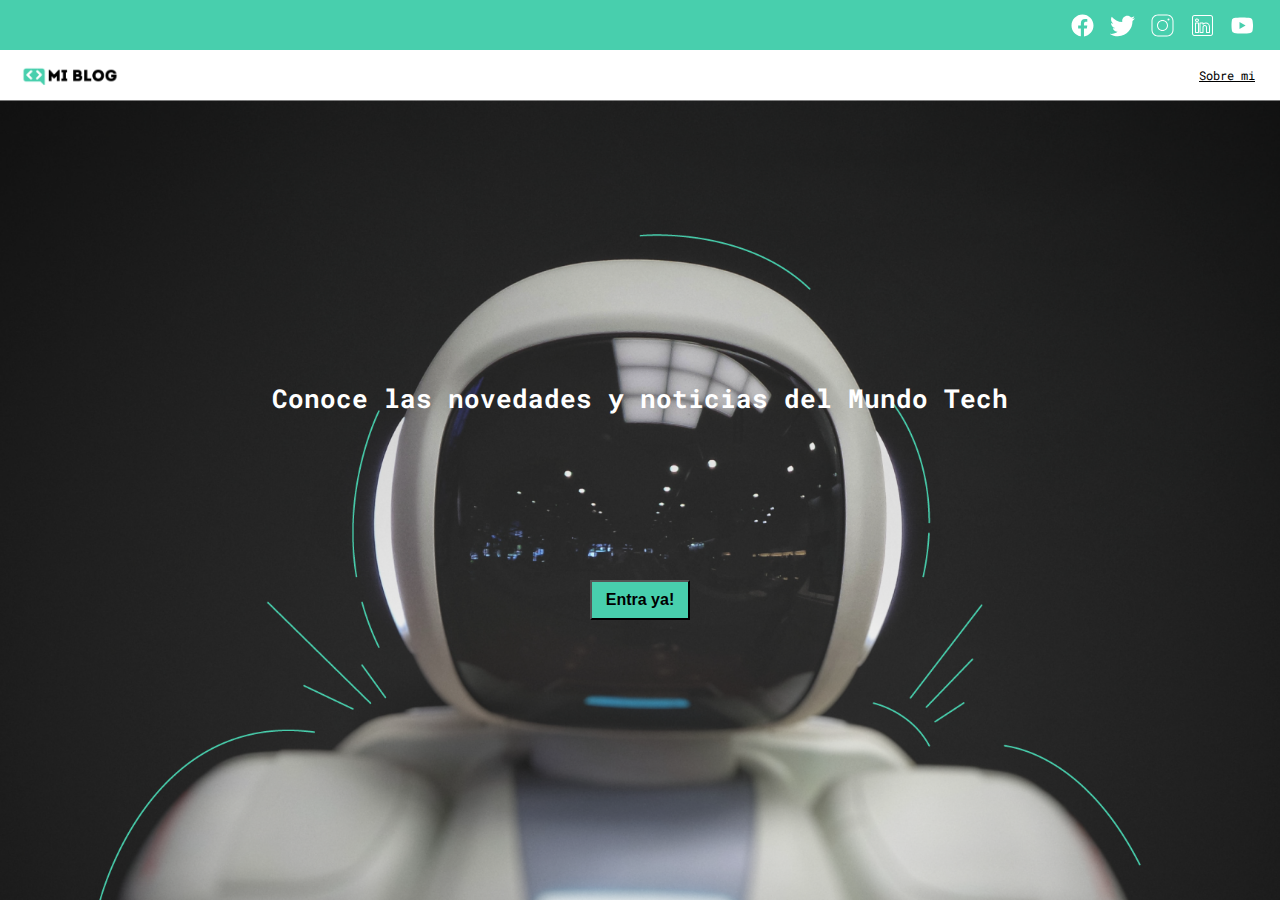
<file: index.html>
<!DOCTYPE html>
<html lang="en">

<head>
   <meta charset="UTF-8">
   <meta name="viewport" content="width=device-width, initial-scale=1.0">
   <meta http-equiv="X-UA-Compatible" content="ie=edge">
   <meta name="description" content="Blog Personal">
   <title>Mi Blog</title>
   <link rel="stylesheet" href="./css/main.css">
   <link rel="stylesheet" href="./css/responsive.css" media="(min-width: 768px)">
   <link rel="shortcut icon" href="./assets/icons/icon.svg" type="image/x-icon">
   <link rel="preconnect" href="https://fonts.googleapis.com">
   <link rel="preconnect" href="https://fonts.gstatic.com" crossorigin>
   <link href="https://fonts.googleapis.com/css2?family=Roboto+Mono:wght@300;500;700&display=swap" rel="stylesheet">
</head>

<body>
   <header>
      <section class="header-icons-container">
         <div class="icons">
            <a class="facebook" href=""></a>
            <a class="twitter" href=""></a>
            <a class="instagram" href=""></a>
            <a class="linkedin" href=""></a>
            <a class="youtube" href=""></a>
         </div>
      </section>
      <nav>
         <section class="nav-logo-container">
            <a href="./index.html"></a>
         </section>
         <section class="nav-profile-link">
            <a href="./profile.html">Sobre mi</a>
         </section>
      </nav>
   </header>
   <main class="main-image">
      <h1>Conoce las novedades y noticias del Mundo Tech</h1>
      <button><a href="./blogs.html">Entra ya!</a></button>
   </main>
</body>

</html>
</file>
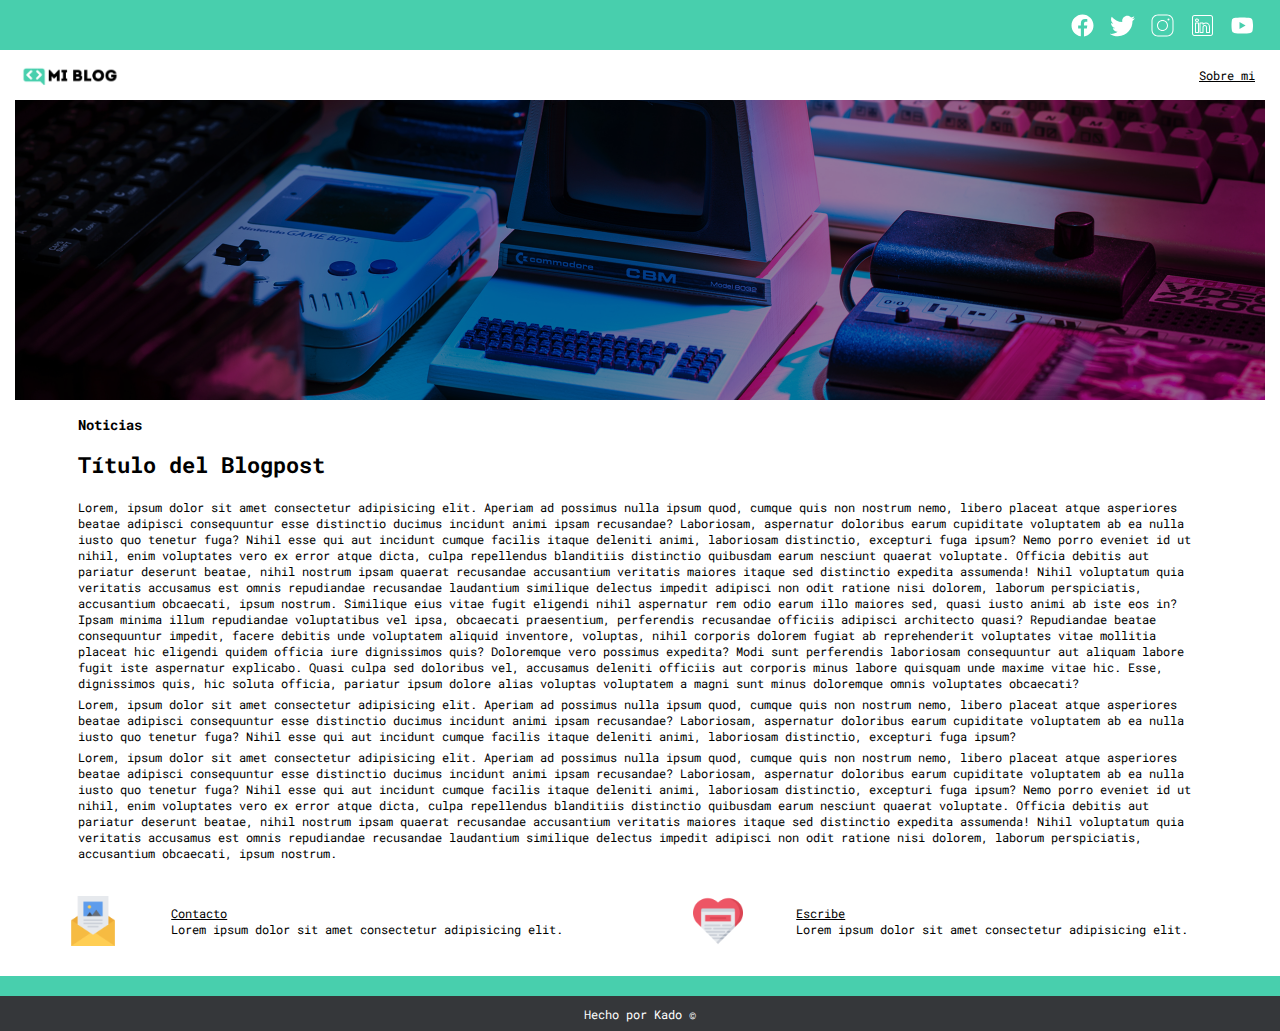
<file: blog.html>
<!DOCTYPE html>
<html lang="en">

<head>
   <meta charset="UTF-8">
   <meta name="viewport" content="width=device-width, initial-scale=1.0">
   <meta http-equiv="X-UA-Compatible" content="ie=edge">
   <meta name="description" content="Blog Personal">
   <title>Mi Blog</title>
   <link rel="stylesheet" href="./css/main.css">
   <link rel="stylesheet" href="./css/responsive.css" media="(min-width: 768px)">
   <link rel="shortcut icon" href="./assets/icons/icon.svg" type="image/x-icon">
   <link rel="preconnect" href="https://fonts.googleapis.com">
   <link rel="preconnect" href="https://fonts.gstatic.com" crossorigin>
   <link href="https://fonts.googleapis.com/css2?family=Roboto+Mono:wght@300;500;700&display=swap" rel="stylesheet">
</head>

<body>
   <header>
      <section class="header-icons-container">
         <div class="icons">
            <a class="facebook" href=""></a>
            <a class="twitter" href=""></a>
            <a class="instagram" href=""></a>
            <a class="linkedin" href=""></a>
            <a class="youtube" href=""></a>
         </div>
      </section>
      <nav>
         <section class="nav-logo-container">
            <a href="./index.html"></a>
         </section>
         <section class="nav-profile-link">
            <a href="./profile.html">Sobre mi</a>
         </section>
      </nav>
   </header>
   <main class="main-blog-principal">
      <figure class="blog-principal-image">
         <img src="./assets/image/main-news-img.jpg" alt="Imagen principal del blog">
      </figure>
      <section class="blog-principal-notice">
         <h3>Noticias</h3>
         <h2>Título del Blogpost</h2>
         <p>Lorem, ipsum dolor sit amet consectetur adipisicing elit. Aperiam ad possimus nulla ipsum quod, cumque quis
            non nostrum nemo, libero placeat atque asperiores beatae adipisci consequuntur esse distinctio ducimus
            incidunt animi ipsam recusandae? Laboriosam, aspernatur doloribus earum cupiditate voluptatem ab ea nulla
            iusto quo tenetur fuga? Nihil esse qui aut incidunt cumque facilis itaque deleniti animi, laboriosam
            distinctio, excepturi fuga ipsum? Nemo porro eveniet id ut nihil, enim voluptates vero ex error atque dicta,
            culpa repellendus blanditiis distinctio quibusdam earum nesciunt quaerat voluptate. Officia debitis aut
            pariatur deserunt beatae, nihil nostrum ipsam quaerat recusandae accusantium veritatis maiores itaque sed
            distinctio expedita assumenda! Nihil voluptatum quia veritatis accusamus est omnis repudiandae recusandae
            laudantium similique delectus impedit adipisci non odit ratione nisi dolorem, laborum perspiciatis,
            accusantium obcaecati, ipsum nostrum. Similique eius vitae fugit eligendi nihil aspernatur rem odio earum
            illo maiores sed, quasi iusto animi ab iste eos in? Ipsam minima illum repudiandae voluptatibus vel ipsa,
            obcaecati praesentium, perferendis recusandae officiis adipisci architecto quasi? Repudiandae beatae
            consequuntur impedit, facere debitis unde voluptatem aliquid inventore, voluptas, nihil corporis dolorem
            fugiat ab reprehenderit voluptates vitae mollitia placeat hic eligendi quidem officia iure dignissimos quis?
            Doloremque vero possimus expedita? Modi sunt perferendis laboriosam consequuntur aut aliquam labore fugit
            iste aspernatur explicabo. Quasi culpa sed doloribus vel, accusamus deleniti officiis aut corporis minus
            labore quisquam unde maxime vitae hic. Esse, dignissimos quis, hic soluta officia, pariatur ipsum dolore
            alias voluptas voluptatem a magni sunt minus doloremque omnis voluptates obcaecati?</p>
         <p>Lorem, ipsum dolor sit amet consectetur adipisicing elit. Aperiam ad possimus nulla ipsum quod, cumque quis
            non nostrum nemo, libero placeat atque asperiores beatae adipisci consequuntur esse distinctio ducimus
            incidunt animi ipsam recusandae? Laboriosam, aspernatur doloribus earum cupiditate voluptatem ab ea nulla
            iusto quo tenetur fuga? Nihil esse qui aut incidunt cumque facilis itaque deleniti animi, laboriosam
            distinctio, excepturi fuga ipsum? </p>
         <p>Lorem, ipsum dolor sit amet consectetur adipisicing elit. Aperiam ad possimus nulla ipsum quod, cumque quis
            non nostrum nemo, libero placeat atque asperiores beatae adipisci consequuntur esse distinctio ducimus
            incidunt animi ipsam recusandae? Laboriosam, aspernatur doloribus earum cupiditate voluptatem ab ea nulla
            iusto quo tenetur fuga? Nihil esse qui aut incidunt cumque facilis itaque deleniti animi, laboriosam
            distinctio, excepturi fuga ipsum? Nemo porro eveniet id ut nihil, enim voluptates vero ex error atque dicta,
            culpa repellendus blanditiis distinctio quibusdam earum nesciunt quaerat voluptate. Officia debitis aut
            pariatur deserunt beatae, nihil nostrum ipsam quaerat recusandae accusantium veritatis maiores itaque sed
            distinctio expedita assumenda! Nihil voluptatum quia veritatis accusamus est omnis repudiandae recusandae
            laudantium similique delectus impedit adipisci non odit ratione nisi dolorem, laborum perspiciatis,
            accusantium obcaecati, ipsum nostrum. </p>
      </section>
      <section class="blog-principal-contact">
         <div>
            <figure>
               <img src="./assets/icons/newsletter.png" alt="">
            </figure>
            <div>
               <a href="">Contacto</a>
               <p>Lorem ipsum dolor sit amet consectetur adipisicing elit.</p>
            </div>
         </div>
         <div>
            <figure>
               <img src="./assets/icons/like.png" alt="">
            </figure>
            <div>
               <a href="">Escribe</a>
               <p>Lorem ipsum dolor sit amet consectetur adipisicing elit.</p>
            </div>
         </div>
      </section>
   </main>
   <footer>
      <section class="footer-color"></section>
      <section class="footer-details">
         <p>Hecho por Kado &copy;</p>
      </section>
   </footer>
</body>

</html>
</file>
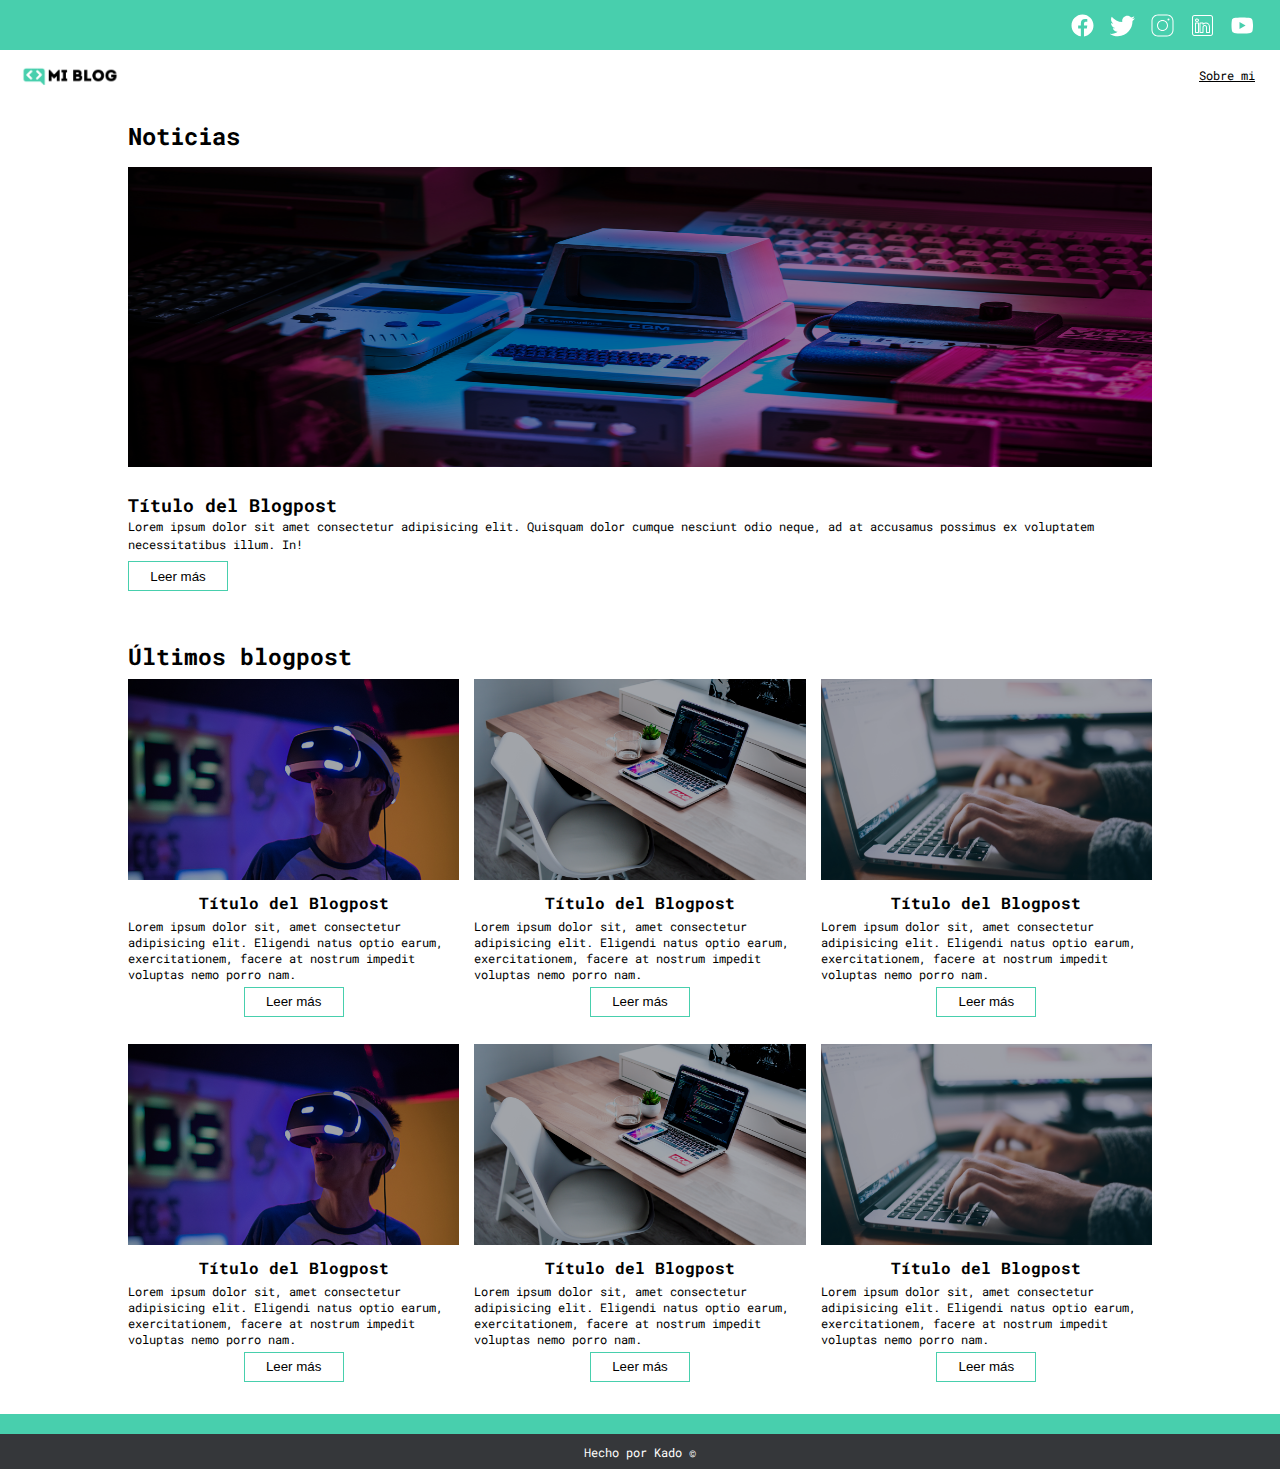
<file: blogs.html>
<!DOCTYPE html>
<html lang="en">

<head>
   <meta charset="UTF-8">
   <meta name="viewport" content="width=device-width, initial-scale=1.0">
   <meta http-equiv="X-UA-Compatible" content="ie=edge">
   <meta name="description" content="Blog Personal">
   <title>Mi Blog</title>
   <link rel="stylesheet" href="./css/main.css">
   <link rel="stylesheet" href="./css/responsive.css" media="(min-width: 768px)">
   <link rel="shortcut icon" href="./assets/icons/icon.svg" type="image/x-icon">
   <link rel="preconnect" href="https://fonts.googleapis.com">
   <link rel="preconnect" href="https://fonts.gstatic.com" crossorigin>
   <link href="https://fonts.googleapis.com/css2?family=Roboto+Mono:wght@300;500;700&display=swap" rel="stylesheet">
</head>

<body>
   <header>
      <section class="header-icons-container">
         <div class="icons">
            <a class="facebook" href=""></a>
            <a class="twitter" href=""></a>
            <a class="instagram" href=""></a>
            <a class="linkedin" href=""></a>
            <a class="youtube" href=""></a>
         </div>
      </section>
      <nav>
         <section class="nav-logo-container">
            <a href="./index.html"></a>
         </section>
         <section class="nav-profile-link">
            <a href="./profile.html">Sobre mi</a>
         </section>
      </nav>
   </header>
   <main class="main-blogs">
      <section class="blogs-notice">
         <h2>Noticias</h2>
         <div>
            <figure>
               <img src="./assets/image/main-news-img.jpg" alt="Imagen de una noticia tecnológica">
            </figure>
            <div>
               <h3>Título del Blogpost</h3>
               <p>Lorem ipsum dolor sit amet consectetur adipisicing elit. Quisquam dolor cumque nesciunt odio neque, ad
                  at accusamus possimus ex voluptatem necessitatibus illum. In!</p>
               <button><a href="./blog.html">Leer más</a></button>
            </div>
         </div>
      </section>
      <section class="blogs-gallery">
         <h2>Últimos blogpost</h2>
         <div class="gallery-cards">
            <article class="card-item">
               <figure>
                  <img src="./assets/image/post-1.jpg" alt="Imagen sobre un post de tecnología">
               </figure>
               <div>
                  <h3>Título del Blogpost</h3>
                  <p>Lorem ipsum dolor sit, amet consectetur adipisicing elit. Eligendi natus optio earum,
                     exercitationem, facere at nostrum impedit voluptas nemo porro nam.</p>
                  <button><a href="./blog.html">Leer más</a></button>
               </div>
            </article>
            <article class="card-item">
               <figure>
                  <img src="./assets/image/post-2.jpg" alt="Imagen sobre un post de tecnología">
               </figure>
               <div>
                  <h3>Título del Blogpost</h3>
                  <p>Lorem ipsum dolor sit, amet consectetur adipisicing elit. Eligendi natus optio earum,
                     exercitationem, facere at nostrum impedit voluptas nemo porro nam.</p>
                  <button><a href="./blog.html">Leer más</a></button>
               </div>
            </article>
            <article class="card-item">
               <figure>
                  <img src="./assets/image/post-3.jpg" alt="Imagen sobre un post de tecnología">
               </figure>
               <div>
                  <h3>Título del Blogpost</h3>
                  <p>Lorem ipsum dolor sit, amet consectetur adipisicing elit. Eligendi natus optio earum,
                     exercitationem, facere at nostrum impedit voluptas nemo porro nam.</p>
                  <button><a href="./blog.html">Leer más</a></button>
               </div>
            </article>
            <article class="card-item">
               <figure>
                  <img src="./assets/image/post-1.jpg" alt="Imagen sobre un post de tecnología">
               </figure>
               <div>
                  <h3>Título del Blogpost</h3>
                  <p>Lorem ipsum dolor sit, amet consectetur adipisicing elit. Eligendi natus optio earum,
                     exercitationem, facere at nostrum impedit voluptas nemo porro nam.</p>
                  <button><a href="./blog.html">Leer más</a></button>
               </div>
            </article>
            <article class="card-item">
               <figure>
                  <img src="./assets/image/post-2.jpg" alt="Imagen sobre un post de tecnología">
               </figure>
               <div>
                  <h3>Título del Blogpost</h3>
                  <p>Lorem ipsum dolor sit, amet consectetur adipisicing elit. Eligendi natus optio earum,
                     exercitationem, facere at nostrum impedit voluptas nemo porro nam.</p>
                  <button><a href="#">Leer más</a></button>
               </div>
            </article>
            <article class="card-item">
               <figure>
                  <img src="./assets/image/post-3.jpg" alt="Imagen sobre un post de tecnología">
               </figure>
               <div>
                  <h3>Título del Blogpost</h3>
                  <p>Lorem ipsum dolor sit, amet consectetur adipisicing elit. Eligendi natus optio earum,
                     exercitationem, facere at nostrum impedit voluptas nemo porro nam.</p>
                  <button><a href="#">Leer más</a></button>
               </div>
            </article>
         </div>
      </section>
   </main>
   <footer>
      <section class="footer-color"></section>
      <section class="footer-details">
         <p>Hecho por Kado &copy;</p>
      </section>
   </footer>
</body>

</html>
</file>
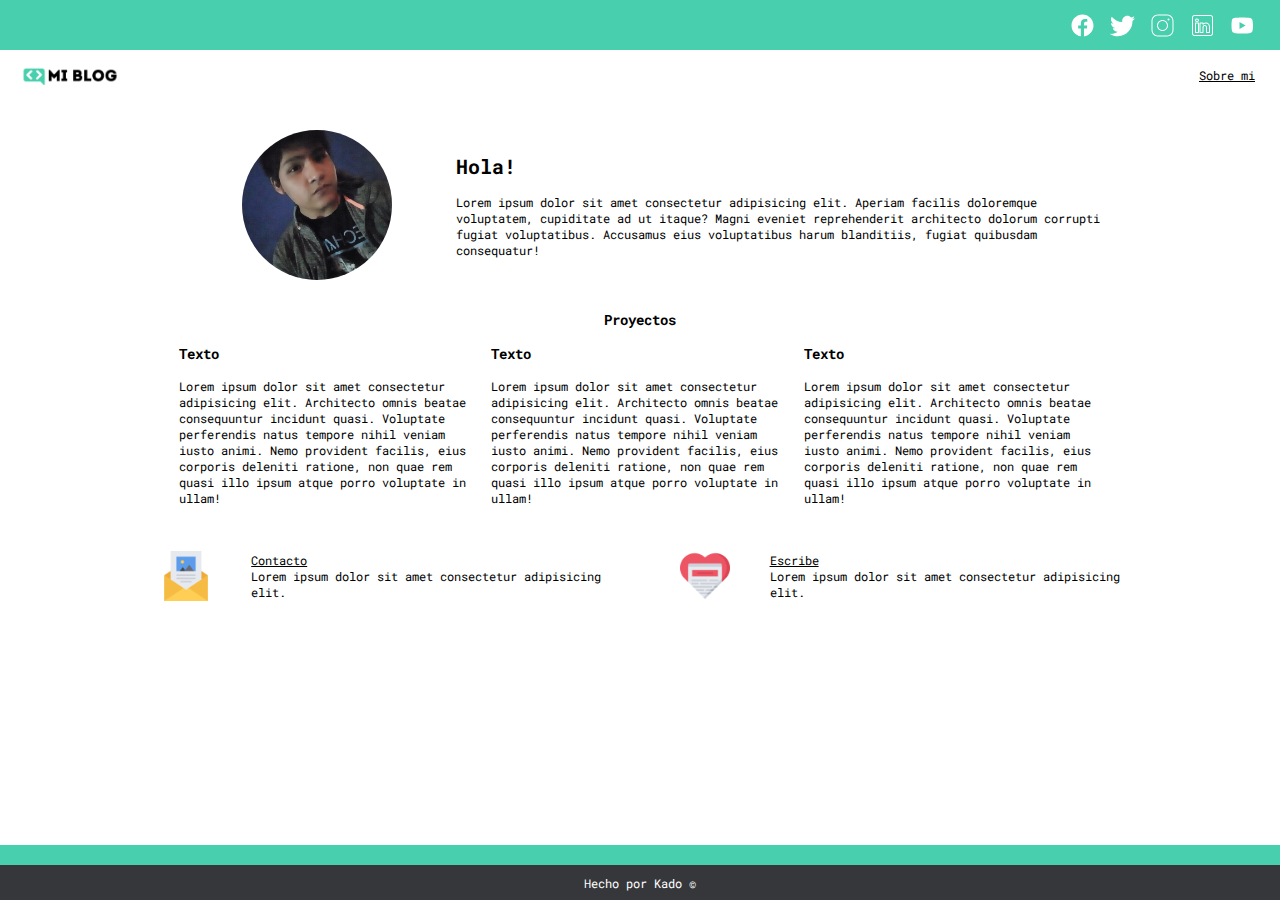
<file: profile.html>
<!DOCTYPE html>
<html lang="en">

<head>
   <meta charset="UTF-8">
   <meta name="viewport" content="width=device-width, initial-scale=1.0">
   <meta http-equiv="X-UA-Compatible" content="ie=edge">
   <meta name="description" content="Blog Personal">
   <title>Mi Blog</title>
   <link rel="stylesheet" href="./css/main.css">
   <link rel="stylesheet" href="./css/responsive.css" media="(min-width: 768px)">
   <link rel="shortcut icon" href="./assets/icons/icon.svg" type="image/x-icon">
   <link rel="preconnect" href="https://fonts.googleapis.com">
   <link rel="preconnect" href="https://fonts.gstatic.com" crossorigin>
   <link href="https://fonts.googleapis.com/css2?family=Roboto+Mono:wght@300;500;700&display=swap" rel="stylesheet">
</head>

<body>
   <header>
      <section class="header-icons-container">
         <div class="icons">
            <a class="facebook" href=""></a>
            <a class="twitter" href=""></a>
            <a class="instagram" href=""></a>
            <a class="linkedin" href=""></a>
            <a class="youtube" href=""></a>
         </div>
      </section>
      <nav>
         <section class="nav-logo-container">
            <a href="./index.html"></a>
         </section>
         <section class="nav-profile-link">
            <a href="./profile.html">Sobre mi</a>
         </section>
      </nav>
   </header>
   <main class="main-profile">
      <section class="profile-section">
         <figure>
            <img src="./assets/image/profile.jpg" alt="Foto de perfil">
         </figure>
         <div>
            <h2>Hola!</h2>
            <p>Lorem ipsum dolor sit amet consectetur adipisicing elit. Aperiam facilis doloremque voluptatem,
               cupiditate ad ut itaque? Magni eveniet reprehenderit architecto dolorum corrupti fugiat voluptatibus.
               Accusamus eius voluptatibus harum blanditiis, fugiat quibusdam consequatur!</p>
         </div>
      </section>
      <section class="profile-project">
         <h3>Proyectos</h3>
         <div>
            <article>
               <h3>Texto</h3>
               <p>Lorem ipsum dolor sit amet consectetur adipisicing elit. Architecto omnis beatae consequuntur incidunt
                  quasi. Voluptate perferendis natus tempore nihil veniam iusto animi. Nemo provident facilis, eius
                  corporis deleniti ratione, non quae rem quasi illo ipsum atque porro voluptate in ullam!</p>
            </article>
            <article>
               <h3>Texto</h3>
               <p>Lorem ipsum dolor sit amet consectetur adipisicing elit. Architecto omnis beatae consequuntur incidunt
                  quasi. Voluptate perferendis natus tempore nihil veniam iusto animi. Nemo provident facilis, eius
                  corporis deleniti ratione, non quae rem quasi illo ipsum atque porro voluptate in ullam!</p>
            </article>
            <article>
               <h3>Texto</h3>
               <p>Lorem ipsum dolor sit amet consectetur adipisicing elit. Architecto omnis beatae consequuntur incidunt
                  quasi. Voluptate perferendis natus tempore nihil veniam iusto animi. Nemo provident facilis, eius
                  corporis deleniti ratione, non quae rem quasi illo ipsum atque porro voluptate in ullam!</p>
            </article>
         </div>
      </section>
      <section class="blog-principal-contact">
         <div>
            <figure>
               <img src="./assets/icons/newsletter.png" alt="">
            </figure>
            <div>
               <a href="">Contacto</a>
               <p>Lorem ipsum dolor sit amet consectetur adipisicing elit.</p>
            </div>
         </div>
         <div>
            <figure>
               <img src="./assets/icons/like.png" alt="">
            </figure>
            <div>
               <a href="">Escribe</a>
               <p>Lorem ipsum dolor sit amet consectetur adipisicing elit.</p>
            </div>
         </div>
      </section>
   </main>
   <footer>
      <section class="footer-color"></section>
      <section class="footer-details">
         <p>Hecho por Kado &copy;</p>
      </section>
   </footer>
</body>

</html>
</file>
<file: css/main.css>
/* Variables y estilos globales */
:root {
   /* Colores */
   --just-black: #000000;
   --principal-green: #48cfad;
   --just-white: #ffffff;
   --grey: #35373a;
}

* {
   box-sizing: border-box;
   margin: 0;
   padding: 0;
}

html {
   font-size: 62.5%;
   font-family: 'Roboto Mono', monospace;
}

a {
   text-decoration: none;
   color: var(--just-black);
}

/* Header */
header {
   width: 100%;
   height: 100px;
   display: grid;
   grid-template-rows: 1fr 1fr;
}

header .header-icons-container {
   width: 100%;
   height: 50px;
   display: flex;
   background-color: var(--principal-green);
   justify-content: center;
   align-items: center;
}

.header-icons-container .icons {
   gap: 15px;
   display: flex;
   justify-content: space-around;
}

.icons a {
   width: 25px;
   height: 25px;
   background-position: center;
   background-repeat: no-repeat;
   background-size: cover;
   fill: var(--just-white);
}

.icons .facebook {
   background-image: url("../assets/icons/facebook.svg");
}

.icons .twitter {
   background-image: url("../assets/icons/twitter.svg");
}

.icons .instagram {
   background-image: url("../assets/icons/instagram.svg");
}

.icons .linkedin {
   background-image: url("../assets/icons/linkedin.svg");
}

.icons .youtube {
   background-image: url("../assets/icons/youtube.svg");
}

header nav {
   background-color: var(--just-white);
   display: flex;
   justify-content: space-between;
   padding: 0 10px;
}

.nav-logo-container {
   display: grid;
   place-content: center;
}

.nav-logo-container a {
   display: inline-block;
   background-image: url("../assets/icons/logo.png");
   width: 120px;
   height: 35px;
   background-position: center;
   background-repeat: no-repeat;
   background-size: cover;
}

.nav-profile-link {
   display: grid;
   place-content: center;
   font-size: 1.2rem;
   padding-right: 15px;
   text-decoration: underline;
}

main {
   min-height: calc(100vh - 155px);
}

/* Main de index.html */

.main-image {
   background-position: center;
   background-repeat: no-repeat;
   background-size: cover;
   background-image: url("../assets/image/cover.jpg");
   height: calc(100vh - 100px);
   position: relative;
   text-align: center;
}

.main-image h1 {
   position: absolute;
   top: 35%;
   font-size: 2.6rem;
   color: var(--just-white);
   line-height: 3.6rem;
   width: 100%;
}

.main-image button {
   color: var(--just-black);
   background-color: var(--principal-green);
   width: 100px;
   height: 40px;
   position: absolute;
   top: 60%;
   left: calc(50% - 50px);
   font-weight: bold;
   font-size: 1.6rem;
}

/* Main de blogs.html */

.main-blogs {
   width: 100%;
   padding: 20px;
}

.main-blogs .blogs-notice {
   display: flex;
   flex-direction: column;
   width: 100%;
}

.blogs-notice h2 {
   font-size: 2.4rem;
   margin-bottom: 15px;
}

.blogs-notice div {
   display: grid;
   grid-template-rows: 1fr .5fr;
   height: 450px;
   width: 100%;
}

.blogs-notice div figure {
   height: 300px;
   width: 100%;

}

.blogs-notice div figure img {
   height: 100%;
   width: 100%;

}

.blogs-notice div div {
   height: 150px;
   width: 100%;
   display: flex;
   flex-direction: column;
   justify-content: center;
   place-self: center;
}

.blogs-notice div div h3 {
   font-size: 1.8rem;
}

.blogs-notice div div p {
   font-size: 1.2rem;
   line-height: 1.8rem;
}

.blogs-notice div div button {
   border: 1px solid var(--principal-green);
   background-color: transparent;
   width: 100px;
   height: 30px;
   margin-top: 8px;
}

.main-blogs .blogs-gallery {
   margin-top: 24px;
   display: flex;
   flex-direction: column;
   width: 100%;
   margin-bottom: 8px;
}

.blogs-gallery h2 {
   font-size: 2.3rem;
   margin-bottom: 15px;
}

.blogs-gallery div {
   display: grid;
   grid-template-rows: repeat(3, 1fr);
   grid-template-columns: repeat(2, 1fr);
   height: 1050px;
   width: 100%;
   gap: 5px;
   place-content: center;
   place-items: center;
}

.gallery-cards .card-item {
   display: flex;
   flex-direction: column;
   height: 350px;
   justify-content: center;
   align-items: center;
   max-width: 350px;
}

.card-item figure {
   max-width: 350px;
   width: 100%;
}

.card-item figure img {
   width: 100%;
   height: 100%;
}

.card-item div {
   display: flex;
   flex-direction: column;
   justify-content: center;
}

.card-item div h3 {
   font-size: 1.6rem;
}

.card-item div p {
   font-size: 1.2rem;
   line-height: 1.6rem;
}

.card-item div button {
   border: 1px solid var(--principal-green);
   background-color: transparent;
   width: 100px;
   height: 30px;
}

/* Main del blog.html */

.main-blog-principal {
   width: 100%;
   padding: 0 15px;
}

.main-blog-principal .blog-principal-image {
   width: 100%;
   height: 300px;
}

.blog-principal-image img {
   width: 100%;
   height: 100%;
   object-fit: cover;
}

.main-blog-principal .blog-principal-notice {
   padding: 15px 5%;
}

.blog-principal-notice h3 {
   font-size: 1.4rem;
   margin-bottom: 16px;
}

.blog-principal-notice h2 {
   font-size: 2.2rem;
   margin-bottom: 20px;
}

.blog-principal-notice p {
   font-size: 1.2rem;
   margin-bottom: 5px;
}

.main-blog-principal .blog-principal-contact,
.main-profile .blog-principal-contact {
   display: flex;
   flex-direction: column;
   margin-bottom: 15px;
}

.blog-principal-contact div {
   width: 100%;
   height: 80px;
   display: grid;
   grid-template-columns: .25fr .75fr;
}

.blog-principal-contact div figure {
   width: 50px;
   height: 50px;
   place-self: center;
}

.blog-principal-contact div figure img {
   width: 100%;
   height: 100%;
}

.blog-principal-contact div div {
   display: flex;
   flex-direction: column;
   justify-content: center;
   font-size: 1.2rem;
}

.blog-principal-contact div div a {
   text-decoration: underline;
}

/* Main del profile.html */
.main-profile {
   padding: 15px 5%;
}

.main-profile .profile-section {
   padding: 15px 10%;
   display: flex;
   flex-direction: column;
   margin-bottom: 15px;
}

.profile-section figure {
   margin: 0 auto;
   width: 150px;
   height: 150px;
}

.profile-section figure img {
   width: 100%;
   height: 100%;
   object-fit: cover;
   border-radius: 50%;
}

.profile-section div h2 {
   font-size: 2rem;
   margin-bottom: 15px;
}

.profile-section div p {
   font-size: 1.2rem;
}

.main-profile .profile-project {
   padding: 0 10%;
   display: flex;
   flex-direction: column;
   margin-bottom: 15px;
}

.profile-project h3 {
   font-size: 1.4rem;
   margin-bottom: 15px;
   text-align: center;
}

.profile-project div article {
   margin-bottom: 15px;
}

.profile-project div article h3 {
   text-align: left;
}

.profile-project div article p {
   font-size: 1.2rem;
}

.main-profile .blog-principal-contact {
   padding: 0 5%;
}

/* Footer */

footer {
   width: 100%;
   color: var(--just-white);
}

footer .footer-color {
   width: 100%;
   height: 20px;
   background-color: var(--principal-green);
}

footer .footer-details {
   font-size: 1.2rem;
   width: 100%;
   height: 35px;
   background-color: var(--grey);
   display: flex;
   place-items: center;
   place-content: center;
}
</file>
<file: css/responsive.css>
@media (min-width : 768px) {
   header .header-icons-container {
      justify-content: flex-end;
   }

   .icons {
      margin-right: 25px;
   }

   .main-blog-principal .blog-principal-contact,
   .main-profile .blog-principal-contact {
      flex-direction: row;
   }

   .main-blogs {
      padding: 20px 10%;
   }

   .main-profile .profile-section {
      flex-direction: row;
   }

   .profile-section figure {
      margin: 0 auto;
      width: 150px;
      height: 150px;
   }

   .profile-section div {
      display: flex;
      flex-direction: column;
      width: 70%;
      justify-content: center;
   }

   .profile-project div {
      display: flex;
      gap: 15px;
   }
}

@media (min-width : 1024px) {
   .blogs-gallery .gallery-cards {
      grid-template-columns: repeat(3, 1fr);
      grid-template-rows: repeat(2, 1fr);
      height: 700px;
      gap: 15px
   }
}
</file>
